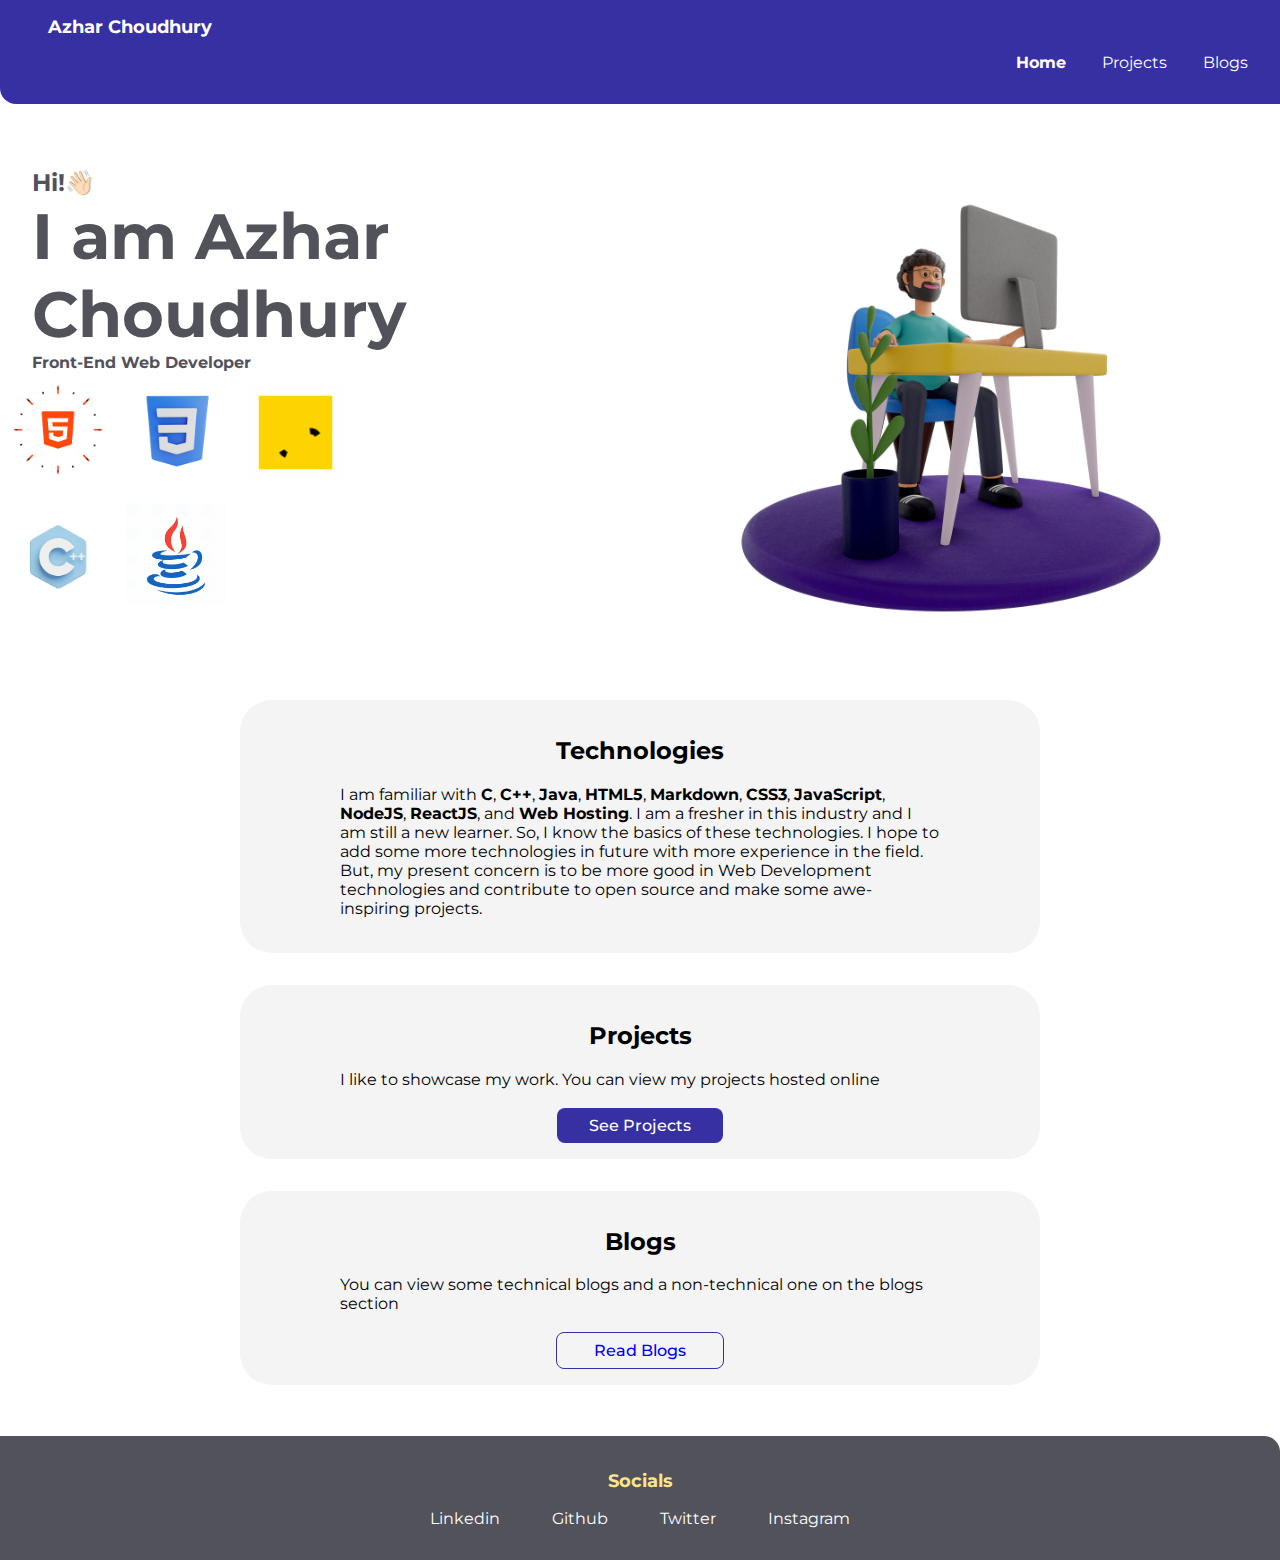
<file: index.html>
<!DOCTYPE html>
<html lang="en">

<head>
    <meta charset="UTF-8">
    <meta http-equiv="X-UA-Compatible" content="IE=edge">
    <meta name="viewport" content="width=device-width, initial-scale=1.0">
    <title>Azhar Choudhury</title>
    <link rel="stylesheet" href="homestyle.css">

</head>

<body>

    <!-- Navigation -->
    <nav class="nav">
        <div class="nav-name"><a class="link link-nav" href="./index.html">Azhar Choudhury</a></div>
        <ul class="list-non-bullet">
            <div class="nav-pills">
                <li class="list-inline-item">
                    <a class="link link-nav link-active" href="/">Home</a>
                </li>

                <li class="list-inline-item projects-link-active">
                    <a class="link link-nav" href="projects.html">Projects</a>
                </li>

                <li class="list-inline-item blogs-link-active">
                    <a class="link link-nav" href="blogs.html">Blogs</a>
                </li>
            </div>

        </ul>
    </nav>

    <!-- Header -->

    <header>
        <!-- 
            <h1 class="header-heading">Hi!👋🏻 I am Azhar, <span style="color: var(--navy);">Web Developer</span></h1> -->

            <div class="row">    
                <div class="column1">
                    <h2 class="header-heading">Hi!👋🏻</h2>
                    <h1 class="header-heading">I am Azhar Choudhury</h1>
                    <h4 class="header-heading">Front-End Web Developer</h2>
                        <div id="logos-1">
                            <img class="logos-icons" src="./logos/html-5.gif" alt="html5 logo" height="100px" width="100px">
                            <img class="logos-icons" src="./logos/css3.png" alt="css3 logo" height="100px" width="100px">
                            <img class="logos-icons" src="./logos/javascript.gif" alt="javascript logo" height="95px" width="95px">
                        </div>
                        
                        <div id="logos-2">
                            <img class="logos-icons" src="./logos/cpp.png" alt="c++ logo" height="95px" width="95px">
                            <img class="logos-icons" src="./logos/java.gif" alt="java logo" height="100px" width="100px">
                        </div>
                    </div>
                    
                    <div class="column2">
                        <img class="header-image" src="./images/img4.png" alt="man learning react.js">
                    </div>
                </div>
            </header>
            
            <!-- Technologies -->
    <main>

    <section class="section section-ow">
        <h2 class="section-ow-header">Technologies</h2>
        <div class="container-center">I am familiar with <strong>C</strong>, <strong>C++</strong>,
            <strong>Java</strong>, <strong>HTML5</strong>, <strong>Markdown</strong>, <strong>CSS3</strong>,
            <strong>JavaScript</strong>, <strong>NodeJS</strong>, <strong>ReactJS</strong>, and <strong>Web
                Hosting</strong>. I am a fresher in this industry and I am still a new learner. So, I know the basics of
            these technologies. I hope to add some more technologies in future with more experience in the field. But,
            my present concern is to be more good in Web Development technologies and contribute to open source and make
            some awe-inspiring projects.</div>
        <br>

    </section>

    <!-- Projects -->

    <section class="section section-ow">
        <h2 class="section-ow-header">Projects</h2>
        <div class="container-center">I like to showcase my work. You can view my projects hosted online</div>
        <br>

        <a class="link link-primary link-ow" href="projects.html">See Projects</a>
    </section>

    <!-- Blogs -->

    <section class="section section-ow">
        <h2 class="section-ow-header">Blogs</h2>
        <div class="container-center">You can view some technical blogs and a non-technical one on the blogs section</div>
        <br>

        <a class="link link-secondary link-ow" href="blogs.html">Read Blogs</a>
    </section>

    <br>

</main>

    <!-- Footer -->

    <footer class="footer">
        <h3 class="footer-header">Socials</h3>
        <ul class="list-non-bullet footer-ul">
            <li class="list-inline">
                <a class="link footer-link" href="https://linkedin.com/in/azharchoudhury11" target="_blank">Linkedin</a>
            </li>
            <li class="list-inline">
                <a class="link footer-link" href="https://github.com/azharchoudhury" target="_blank">Github</a>
            </li>

            <li class="list-inline">
                <a class="link footer-link" href="https://twitter.com/azharchoudhury_" target="_blank">Twitter</a>
            </li>

            <li class="list-inline">
                <a class="link footer-link" href="https://www.instagram.com/azharsunny11/" target="_blank">Instagram</a>
            </li>
        </ul>

    </footer>






</body>

</html>
</file>
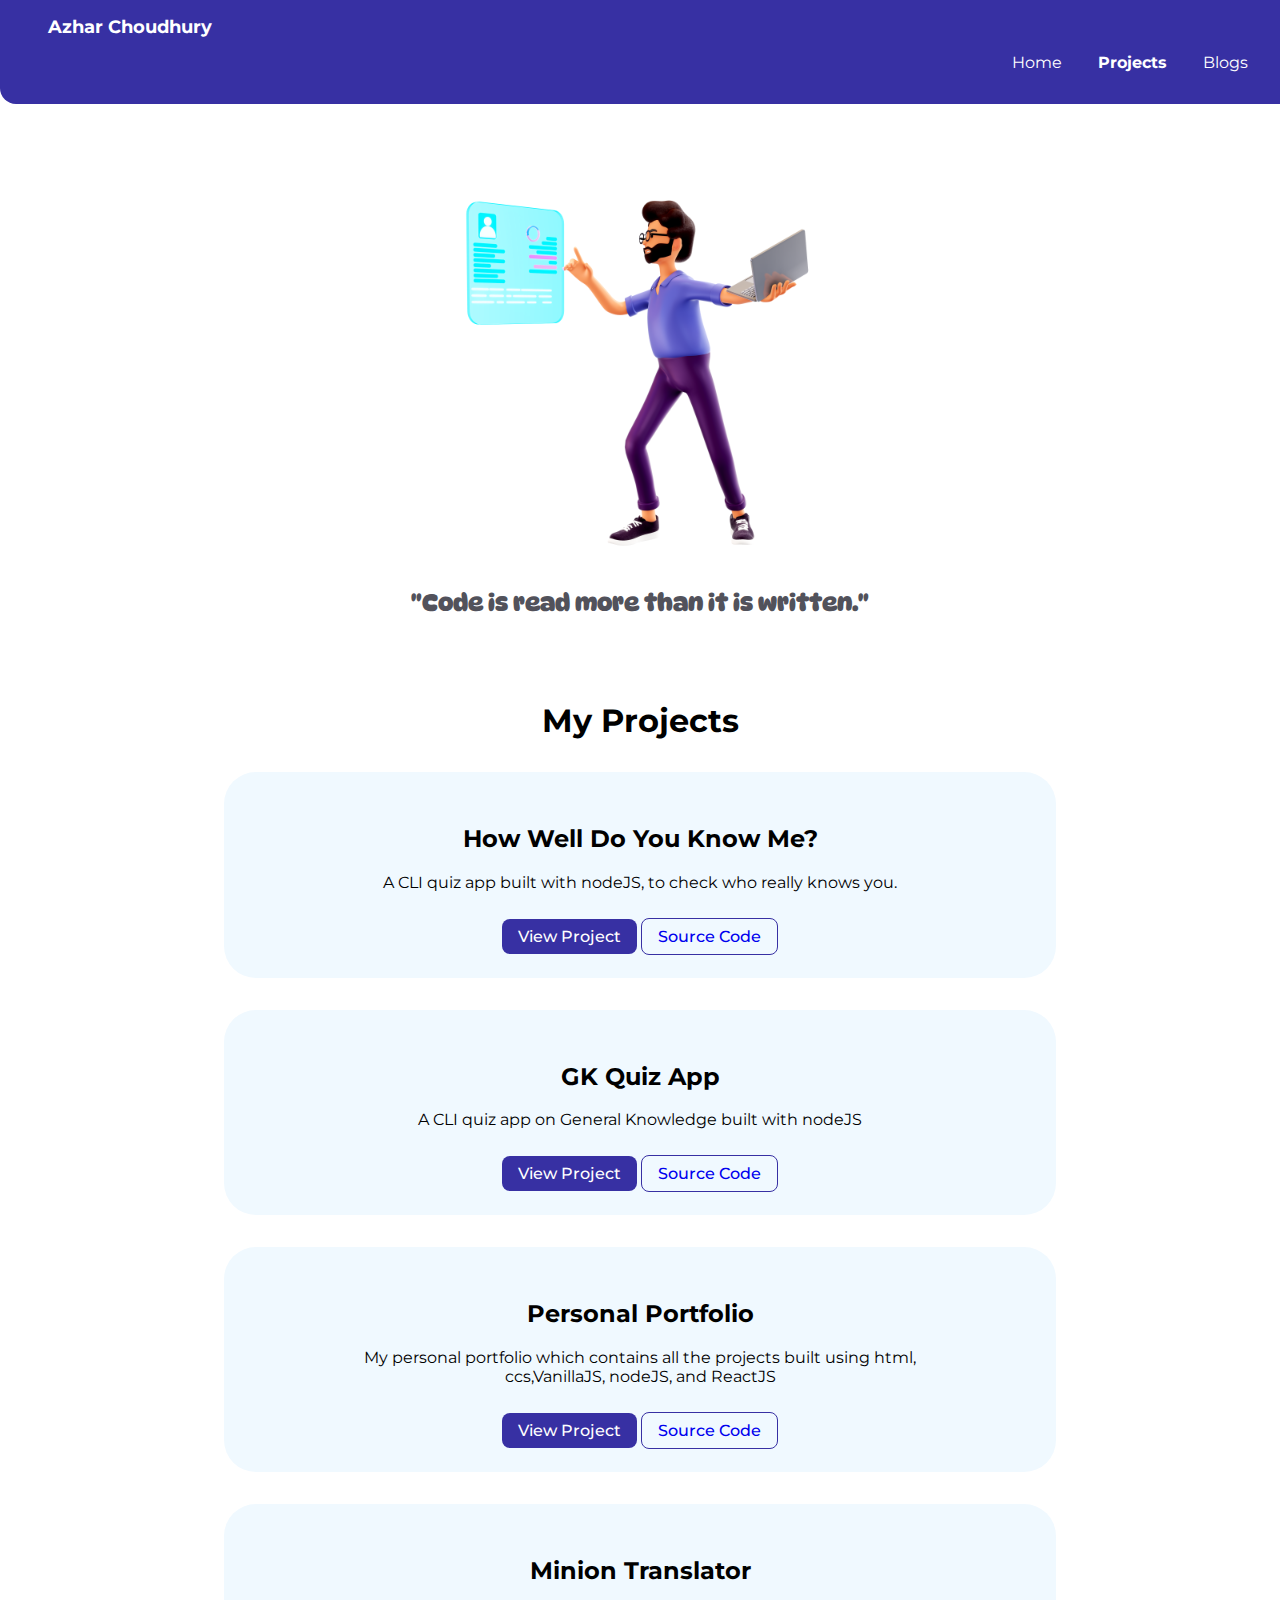
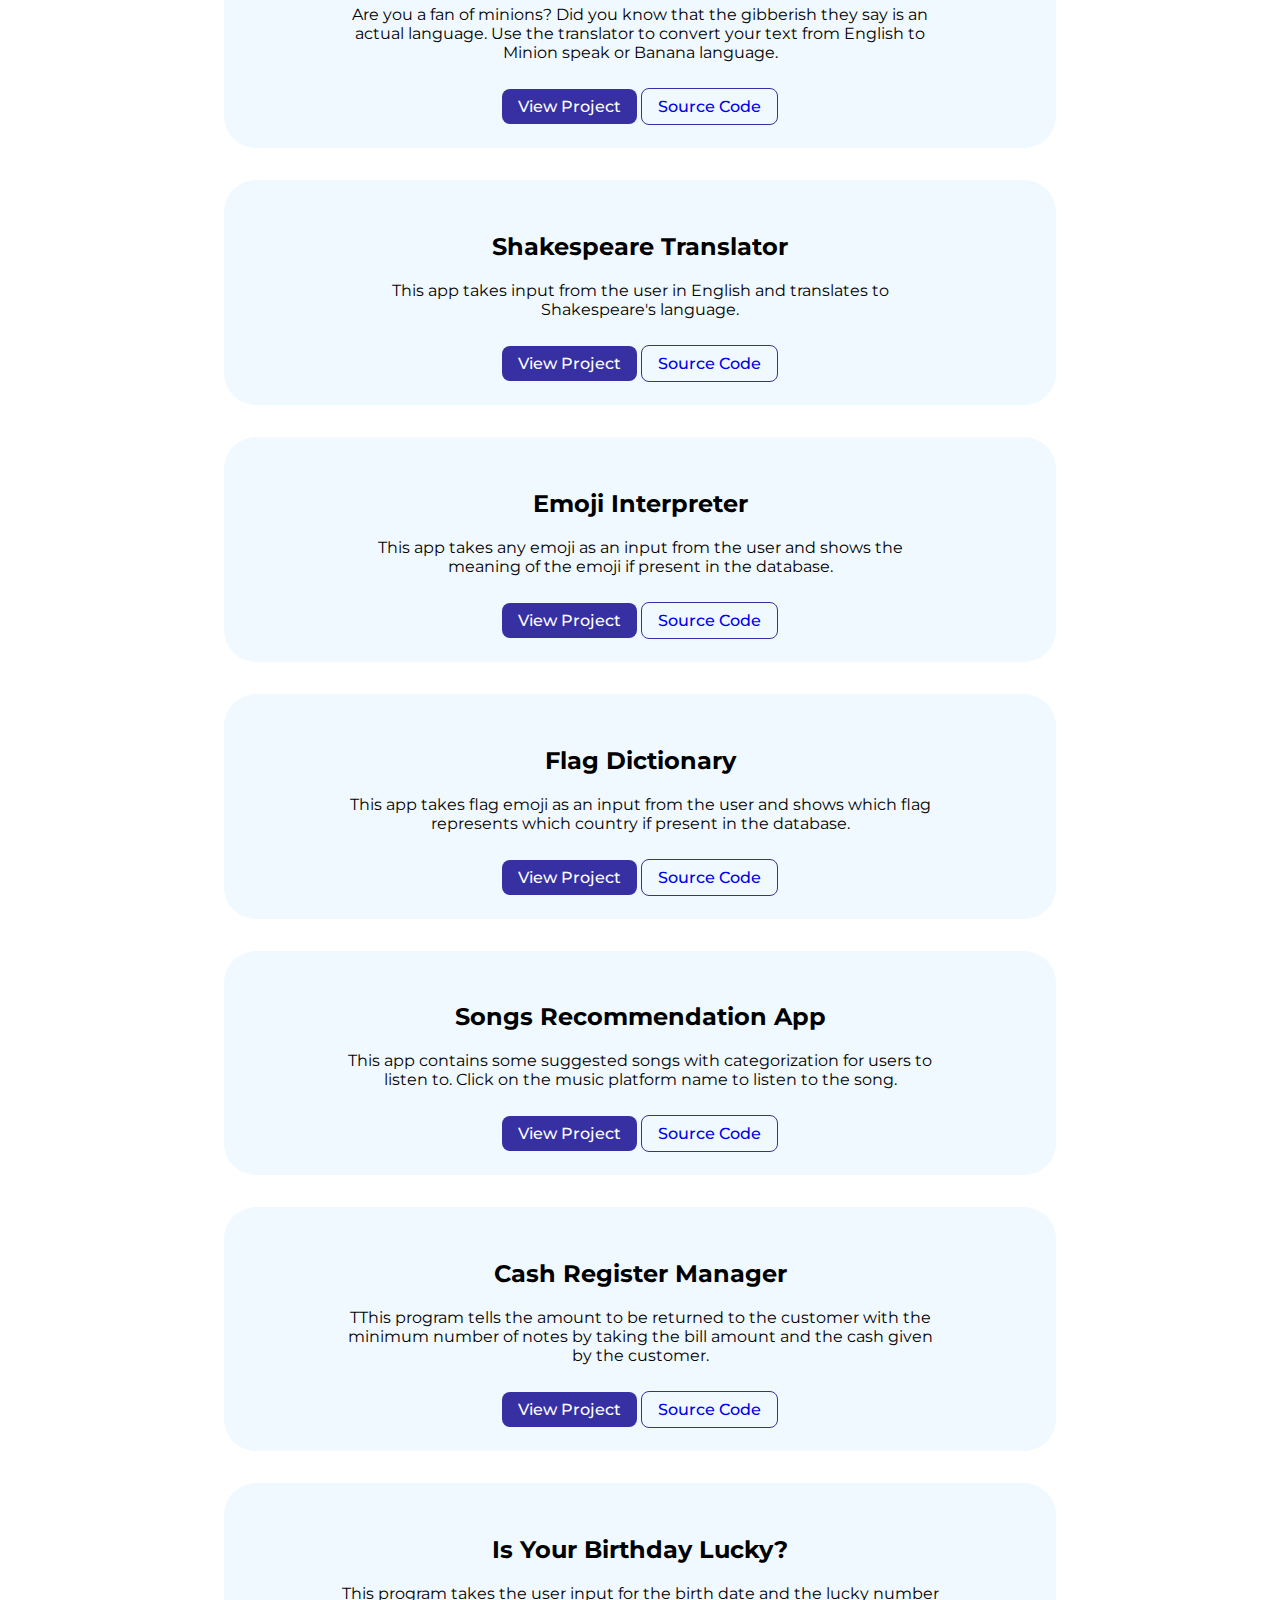
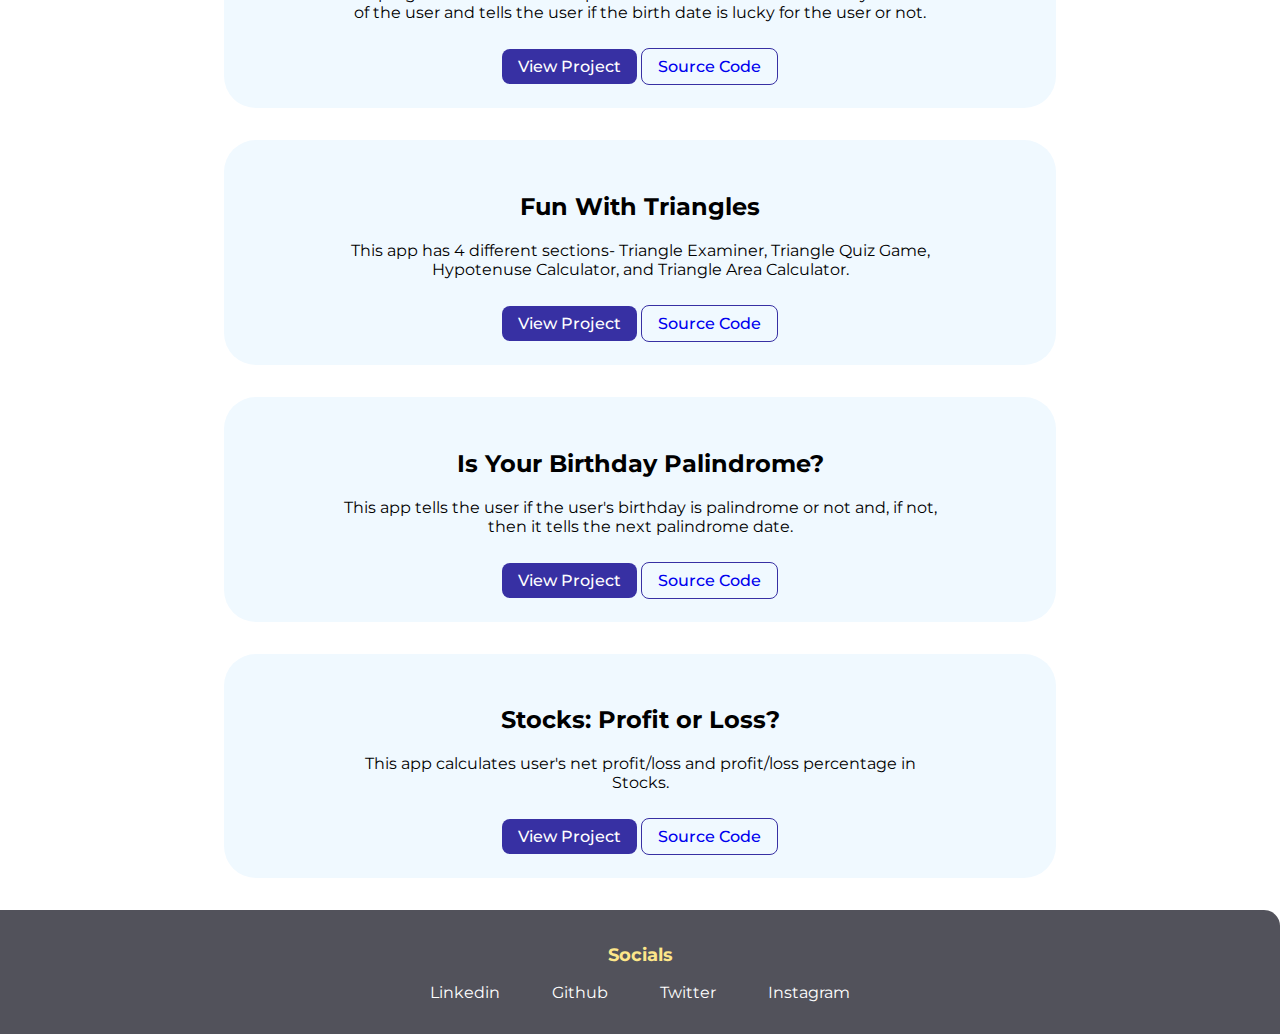
<file: projects.html>
<!DOCTYPE html>
<html lang="en">
<head>
    <meta charset="UTF-8">
    <meta http-equiv="X-UA-Compatible" content="IE=edge">
    <meta name="viewport" content="width=device-width, initial-scale=1.0">
    <title>Projects</title>
    <link rel="stylesheet" href="projectsstyle.css">
</head>
<body>

     <!-- Navigation -->
     <nav class="nav">
        <div class="nav-name"><a class="link link-nav " href="./index.html">Azhar Choudhury</a></div>
        <ul class="list-non-bullet">
            <div class="nav-pills">
                <li class="list-inline-item">
                    <a class="link link-nav " href="/">Home</a>
                </li>

                <li class="list-inline-item">
                    <a class="link link-nav projects-link-active" href="projects.html">Projects</a>
                </li>

                <li class="list-inline-item">
                    <a class="link link-nav " href="blogs.html">Blogs</a>
                </li>
            </div>

        </ul>
    </nav>

    <!-- Header -->

    <header class="header">
        <img class="header-image" src="./images/img5.png" alt="Man working on react project">
        <div class="caption"><h2>"Code is read more than it is written."</h2></div>
    </header>


    <!-- Main -->

    <main>
        <p id="projects-header">My Projects</p>

        <div id="project1">
            <section class="section section-ow">
                <h2 class="section-ow-header">How Well Do You Know Me?</h2>
                <div class="container-center">A CLI quiz app built with nodeJS, to check who really knows you.</div>
                <br>
        
                <a class="project-btn link link-primary" href="https://replit.com/@choudhuryazhar/How-Well-Do-You-Know-Me-Quiz?embed=1&output=1" target="_blank">View Project</a>
                
                <a class="project-btn link link-secondary" href="https://github.com/azharchoudhury/MarkOne-How-Well-Do-You-Know-Me-Quiz" target="_blank">Source Code</a>

            </section>
        </div>

        <div id="project2">
            <section class="section section-ow">
                <h2 class="section-ow-header">GK Quiz App</h2>
                <div class="container-center">A CLI quiz app on General Knowledge built with nodeJS</div>
                <br>
        
                <a class="project-btn link link-primary" href="https://replit.com/@choudhuryazhar/markTwo-GK-Quiz-App?embed=1&output=1" target="_blank">View Project</a>
                
                <a class="project-btn link link-secondary" href="https://github.com/azharchoudhury/MarkTwo-CLI-GK-Quiz-App" target="_blank">Source Code</a>

            </section>
        </div>


        <div id="project3">
            <section class="section section-ow">
                <h2 class="section-ow-header">Personal Portfolio</h2>
                <div class="container-center">My personal portfolio which contains all the projects built using html, ccs,VanillaJS, nodeJS, and ReactJS</div>
                <br>
        
                <a class="project-btn link link-primary" href="https://azharchoudhuryportfolio.vercel.app/" target="_blank">View Project</a>
                
                <a class="project-btn link link-secondary" href="https://github.com/azharchoudhury/MarkFour-Portfolio" target="_blank">Source Code</a>

            </section>
        </div>

        <div id="project4">
            <section class="section section-ow">
                <h2 class="section-ow-header">Minion Translator</h2>
                <div class="container-center">Are you a fan of minions? Did you know that the gibberish they say is an actual language. Use the translator to convert your text from English to Minion speak or Banana language.
                </div>
                <br>
        
                <a class="project-btn link link-primary" href="https://mark-six-banana-speak-app.vercel.app/" target="_blank">View Project</a>
                
                <a class="project-btn link link-secondary" href="https://github.com/azharchoudhury/MarkSix-banana-speak-app" target="_blank">Source Code</a>

            </section>
        </div>


        <div id="project5">
            <section class="section section-ow">
                <h2 class="section-ow-header">Shakespeare Translator</h2>
                <div class="container-center">This app takes input from the user in English and translates to Shakespeare's language.
                </div>
                <br>
        
                <a class="project-btn link link-primary" href="https://mark-seven-shakespeare-english-app.vercel.app/" target="_blank">View Project</a>
                
                <a class="project-btn link link-secondary" href="https://github.com/azharchoudhury/MarkSeven-shakespeare-english-app" target="_blank">Source Code</a>

            </section>
        </div>


        <div id="project6">
            <section class="section section-ow">
                <h2 class="section-ow-header">Emoji Interpreter</h2>
                <div class="container-center">This app takes any emoji as an input from the user and shows the meaning of the emoji if present in the database.
                </div>
                <br>
        
                <a class="project-btn link link-primary" href="https://mark-eight-emoji-interpreter-app.vercel.app/" target="_blank">View Project</a>
                
                <a class="project-btn link link-secondary" href="https://github.com/azharchoudhury/MarkEight-Emoji-Interpreter-App" target="_blank">Source Code</a>

            </section>
        </div>


        <div id="project7">
            <section class="section section-ow">
                <h2 class="section-ow-header">Flag Dictionary</h2>
                <div class="container-center">This app takes flag emoji as an input from the user and shows which flag represents which country if present in the database.
                </div>
                <br>
        
                <a class="project-btn link link-primary" href="https://flag-dictionary-app.vercel.app/" target="_blank">View Project</a>
                
                <a class="project-btn link link-secondary" href="https://github.com/azharchoudhury/Flag-Dictionary-App" target="_blank">Source Code</a>

            </section>
        </div>


        <div id="project8">
            <section class="section section-ow">
                <h2 class="section-ow-header">Songs Recommendation App</h2>
                <div class="container-center">This app contains some suggested songs with categorization for users to listen to. Click on the music platform name to listen to the song.
                </div>
                <br>
        
                <a class="project-btn link link-primary" href="https://mark-nine-songs-recommendation-app.vercel.app/" target="_blank">View Project</a>
                
                <a class="project-btn link link-secondary" href="https://github.com/azharchoudhury/MarkNine-Songs-Recommendation-App" target="_blank">Source Code</a>

            </section>
        </div>


        <div id="project9">
            <section class="section section-ow">
                <h2 class="section-ow-header">Cash Register Manager</h2>
                <div class="container-center">TThis program tells the amount to be returned to the customer with the minimum number of notes by taking the bill amount and the cash given by the customer.
                </div>
                <br>
        
                <a class="project-btn link link-primary" href="https://mark-ten-cash-register-app.vercel.app/" target="_blank">View Project</a>
                
                <a class="project-btn link link-secondary" href="https://github.com/azharchoudhury/MarkTen-Cash-Register-App" target="_blank">Source Code</a>

            </section>
        </div>


        <div id="project10">
            <section class="section section-ow">
                <h2 class="section-ow-header">Is Your Birthday Lucky?</h2>
                <div class="container-center">This program takes the user input for the birth date and the lucky number of the user and tells the user if the birth date is lucky for the user or not.
                </div>
                <br>
        
                <a class="project-btn link link-primary" href="https://mark-eleven-lucky-birthday-app.vercel.app/" target="_blank">View Project</a>
                
                <a class="project-btn link link-secondary" href="https://github.com/azharchoudhury/MarkEleven-Lucky-Birthday-App" target="_blank">Source Code</a>

            </section>
        </div>


        <div id="project11">
            <section class="section section-ow">
                <h2 class="section-ow-header">Fun With Triangles</h2>
                <div class="container-center">This app has 4 different sections- Triangle Examiner, Triangle Quiz Game, Hypotenuse Calculator, and Triangle Area Calculator.
                </div>
                <br>
        
                <a class="project-btn link link-primary" href="https://mark-twelve-do-you-know-your-triangles.vercel.app/index.html" target="_blank">View Project</a>
                
                <a class="project-btn link link-secondary" href="https://github.com/azharchoudhury/MarkTwelve-Do-You-Know-Your-Triangles-" target="_blank">Source Code</a>

            </section>
        </div>


        <div id="project12">
            <section class="section section-ow">
                <h2 class="section-ow-header">Is Your Birthday Palindrome?</h2>
                <div class="container-center">This app tells the user if the user's birthday is palindrome or not and, if not, then it tells the next palindrome date.
                </div>
                <br>
        
                <a class="project-btn link link-primary" href="https://mark-thirteen-is-your-birthday-palindrome-app.vercel.app/" target="_blank">View Project</a>
                
                <a class="project-btn link link-secondary" href="https://github.com/azharchoudhury/MarkThirteen-Is-Your-Birthday-Palindrome-App" target="_blank">Source Code</a>

            </section>
        </div>


        <div id="project13">
            <section class="section section-ow">
                <h2 class="section-ow-header">Stocks: Profit or Loss?</h2>
                <div class="container-center">This app calculates user's net profit/loss and profit/loss percentage in Stocks.
                </div>
                <br>
        
                <a class="project-btn link link-primary" href="https://mark-fourteen-profit-and-loss-calculator.vercel.app/" target="_blank">View Project</a>
                
                <a class="project-btn link link-secondary" href="https://github.com/azharchoudhury/MarkFourteen-Profit-And-Loss-Calculator" target="_blank">Source Code</a>

            </section>
        </div>

    </main>


<!-- Footer -->

<footer class="footer">
    <h3 class="footer-header">Socials</h3>
    <ul class="list-non-bullet footer-ul">
        <li class="list-inline">
            <a class="link footer-link" href="https://linkedin.com/in/azharchoudhury11" target="_blank">Linkedin</a>
        </li>
        <li class="list-inline">
            <a class="link footer-link" href="https://github.com/azharchoudhury" target="_blank">Github</a>
        </li>

        <li class="list-inline">
            <a class="link footer-link" href="https://twitter.com/azharchoudhury_" target="_blank">Twitter</a>
        </li>

        <li class="list-inline">
            <a class="link footer-link" href="https://www.instagram.com/azharsunny11/" target="_blank">Instagram</a>
        </li>
    </ul>

</footer> 

    
</body>
</html>
</file>
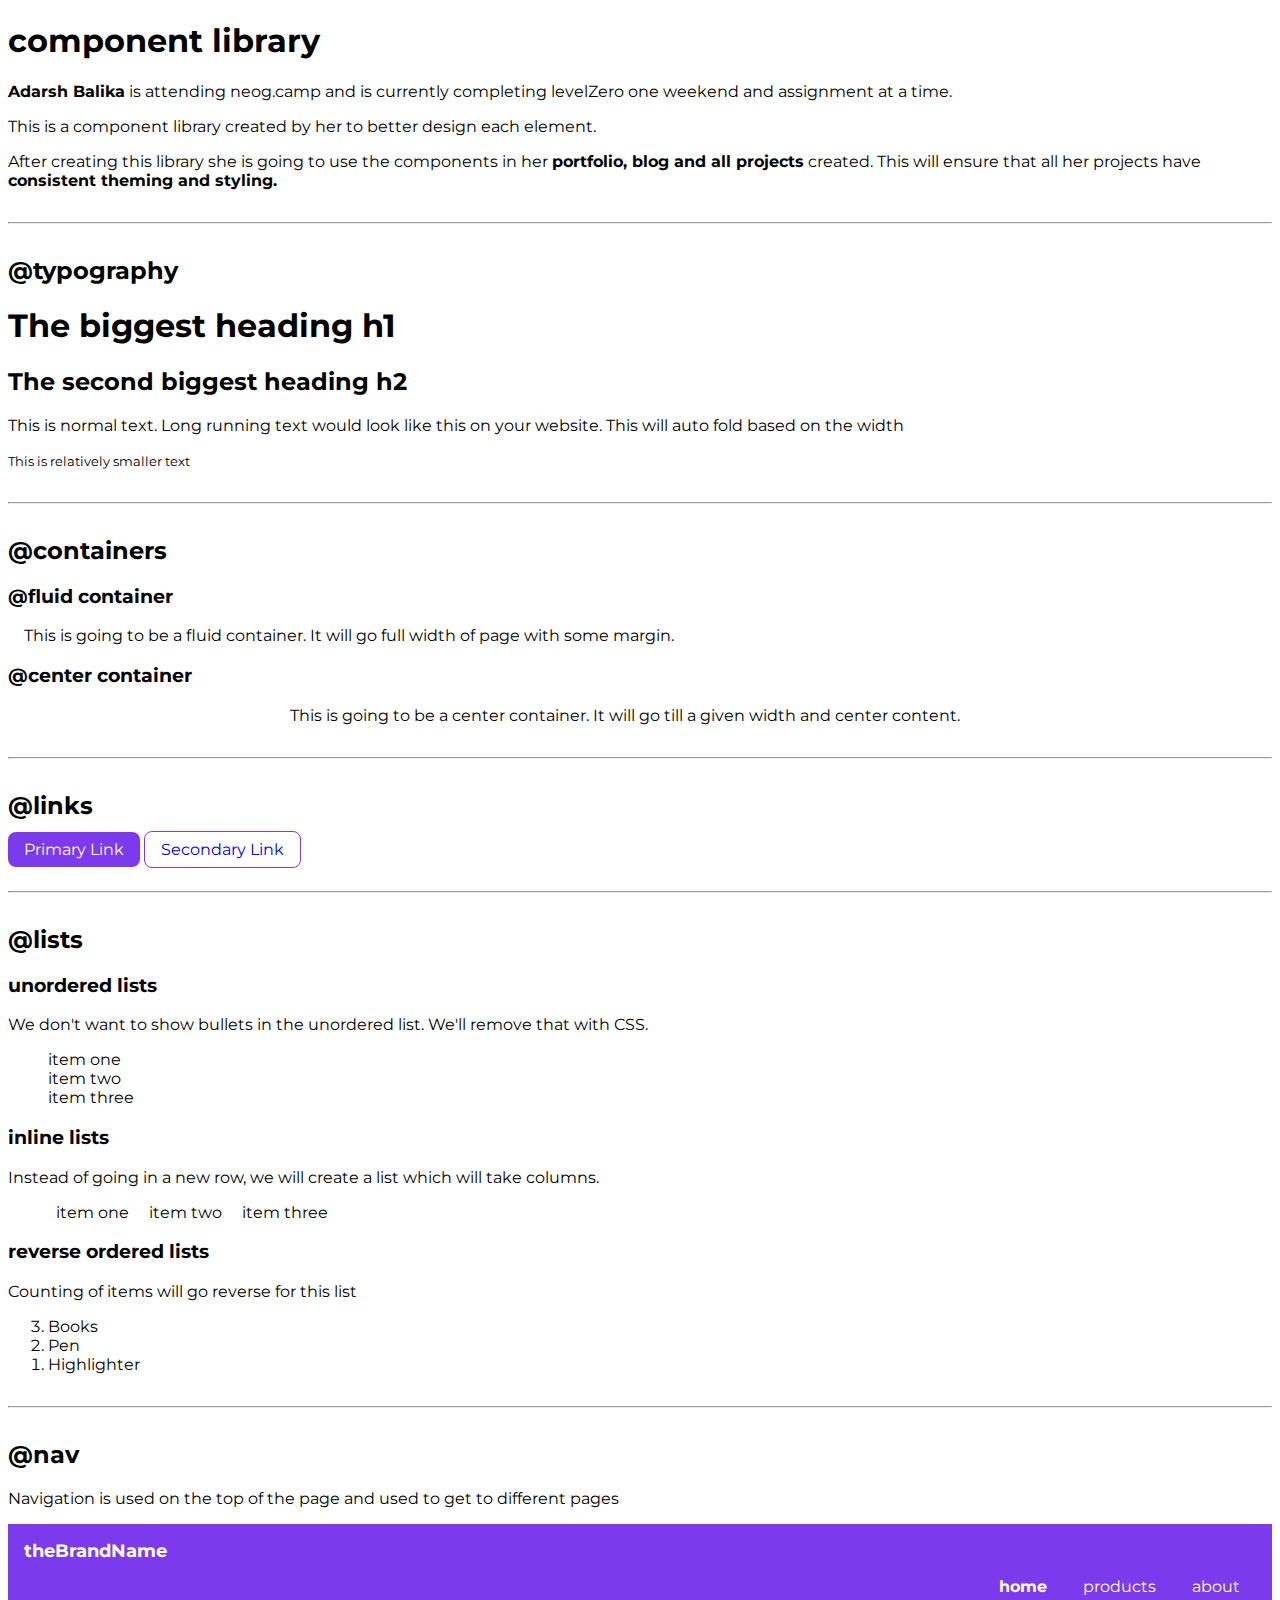
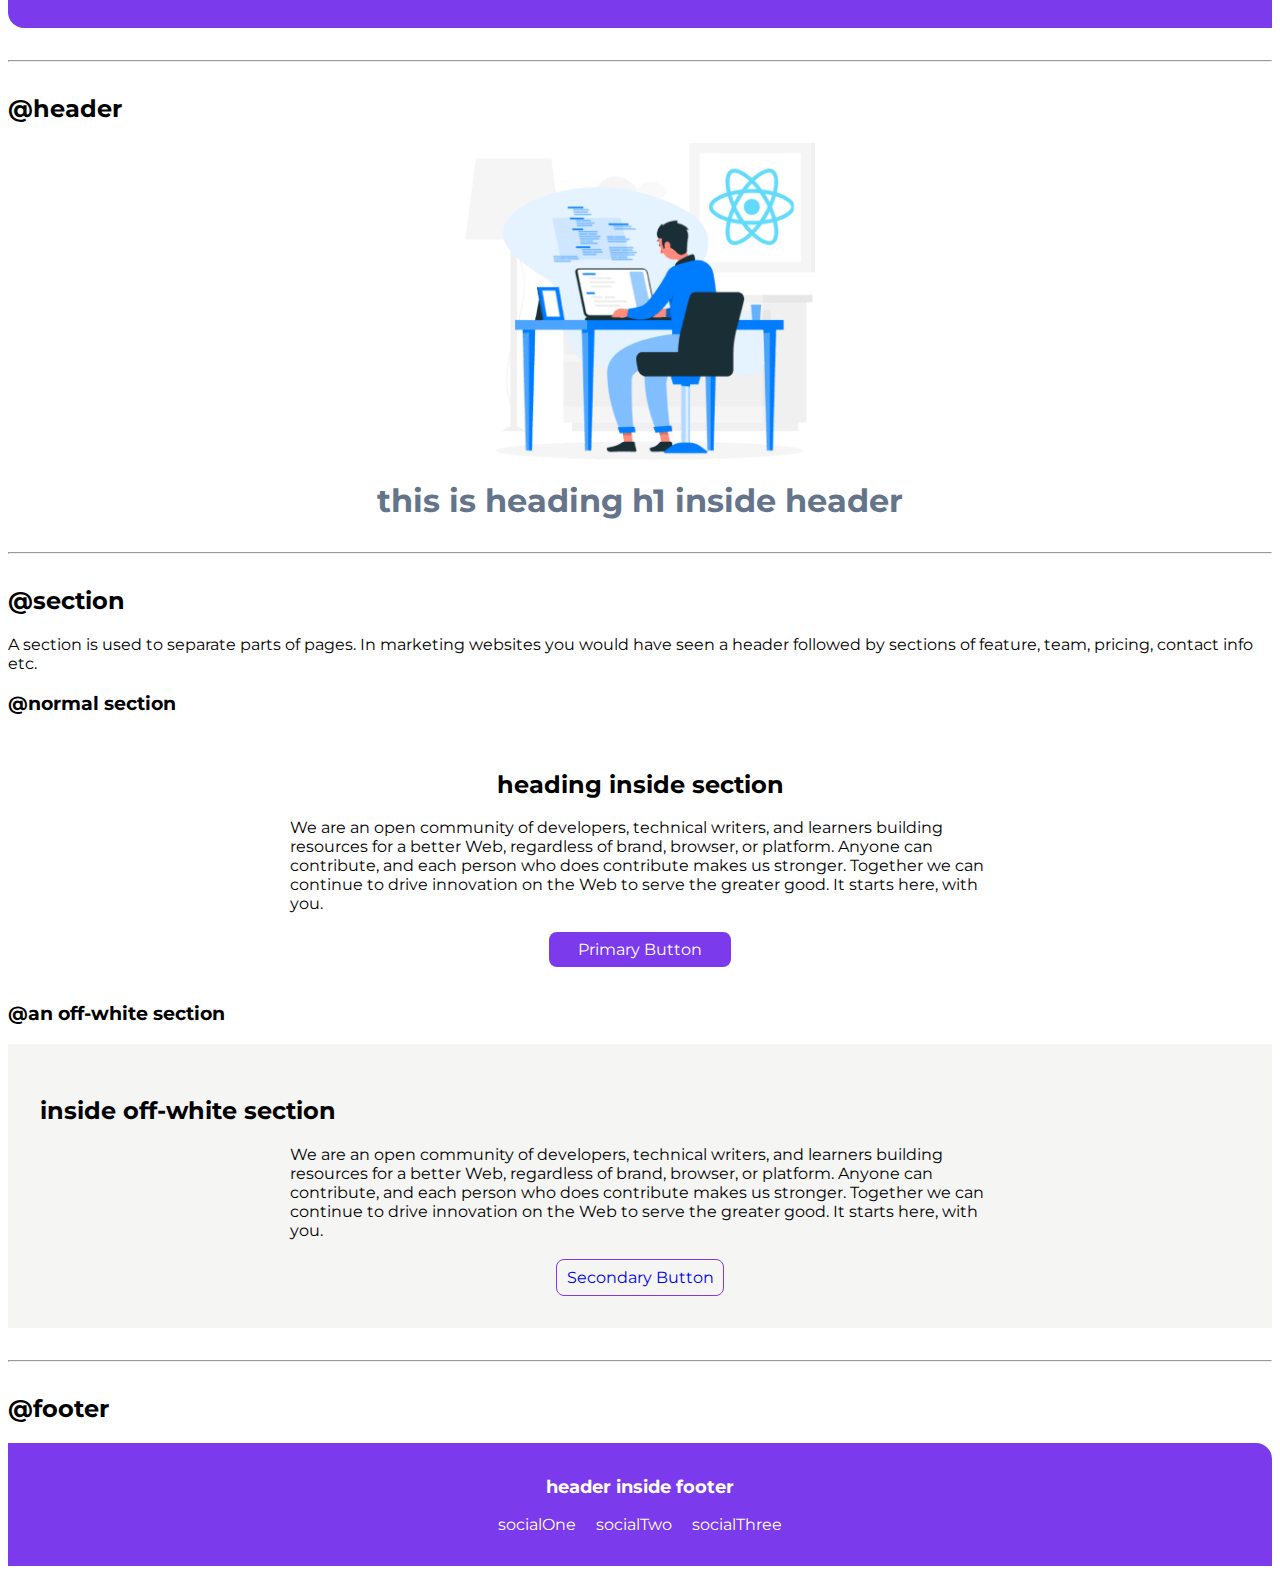
<file: Component Library by Azhar Choudhury/Component Library by Azhar Choudhury.html>
<!DOCTYPE html>
<!-- saved from url=(0022)http://127.0.0.1:5500/ -->
<html lang="en"><head><meta http-equiv="Content-Type" content="text/html; charset=UTF-8">
    
    <meta http-equiv="X-UA-Compatible" content="IE=edge">
    <meta name="viewport" content="width=device-width, initial-scale=1.0">
    <link rel="stylesheet" href="./Component Library by Azhar Choudhury_files/styles.css">
    <title>component library</title>
</head>

<body data-new-gr-c-s-check-loaded="14.1073.0" data-gr-ext-installed="">

    <!-- Component library -->
    <h1>component library</h1>

    <p><strong>Adarsh Balika</strong> is attending neog.camp and is currently completing levelZero one weekend and
        assignment at a time.</p>

    <p>This is a component library created by her to better design each element.</p>

    <p>After creating this library she is going to use the components in her <strong>portfolio, blog and all
            projects</strong> created. This will ensure that all her projects have <strong>consistent theming and
            styling. </strong></p>

    <hr>

    <!-- Typography -->
    <h2>@typography</h2>

    <h1>The biggest heading h1</h1>
    <h2>The second biggest heading h2</h2>

    <p>This is normal text. Long running text would look like this on your website. This will auto fold based on the
        width</p>

    <small>This is relatively smaller text</small>

    <hr>

    <!-- Container -->
    <h2>@containers</h2>

    <h3>@fluid container</h3>

    <div class="container">This is going to be a fluid container. It will go full width of page with some margin.</div>

    <h3>@center container</h3>

    <div class="container-center">This is going to be a center container. It will go till a given width and center
        content.</div>

    <hr>

    <!-- Links -->
    <h2>@links</h2>

    <a class="link link-primary" href="http://127.0.0.1:5500/">Primary Link</a>

    <a class="link link-secondary" href="http://127.0.0.1:5500/">Secondary Link</a>

    <hr>

    <!-- Lists -->
    <h2>@lists</h2>

    <h3>unordered lists</h3>

    <p>We don't want to show bullets in the unordered list. We'll remove that with CSS.</p>

    <ul class="list-non-bullet">
        <li>item one</li>
        <li>item two</li>
        <li>item three</li>
    </ul>

    <h3>inline lists</h3>

    <p>Instead of going in a new row, we will create a list which will take columns.</p>
    <ul class="list-non-bullet">
        <li class="list-inline">item one</li>
        <li class="list-inline">item two</li>
        <li class="list-inline">item three</li>
    </ul>

    <h3>reverse ordered lists</h3>

    <p>Counting of items will go reverse for this list</p>
    <ol reversed="">
        <li>Books</li>
        <li>Pen</li>
        <li>Highlighter</li>
    </ol>

    <hr>

    <!-- Navigation -->
    <h2>@nav</h2>

    <p>Navigation is used on the top of the page and used to get to different pages</p>

    <nav class="nav">
        <div class="nav-name">theBrandName</div>
        <ul class="list-non-bullet">
            <div class="nav-pills">
                <li class="list-inline-item">
                    <a class="link link-nav link-active" href="http://127.0.0.1:5500/">home</a>
                </li>

                <li class="list-inline-item">
                    <a class="link link-nav" href="http://127.0.0.1:5500/">products</a>
                </li>

                <li class="list-inline-item">
                    <a class="link link-nav" href="http://127.0.0.1:5500/">about</a>
                </li>
            </div>

        </ul>
    </nav>

    <hr>

    <!-- Header -->
    <h2>@header</h2>
    <header class="header">
        <img class="header-image" src="./Component Library by Azhar Choudhury_files/react image 4.png" alt="man learning react.js">

        <h1 class="header-heading">this is heading h1 inside header</h1>

    </header>

    <hr>

    <!-- Section -->
    <h2>@section</h2>

    <p>A section is used to separate parts of pages. In marketing websites you would have seen a header followed by
        sections of feature, team, pricing, contact info etc.</p>

    <h3>@normal section</h3>

    <section class="section-normal">
        <h2 class="section-heading">heading inside section</h2>
        <div class="container-center">We are an open community of developers, technical writers, and learners building resources for a better
            Web, regardless of brand, browser, or platform. Anyone can contribute, and each person who does contribute
            makes us stronger. Together we can continue to drive innovation on the Web to serve the greater good. It
            starts here, with you.</div>
            <br>

        <a class="link link-primary link-normal" href="http://127.0.0.1:5500/">Primary Button</a>
    </section>

    <h3>@an off-white section</h3>

    <section class="section-ow">
        <h2>inside off-white section</h2>
        <div class="container-center">We are an open community of developers, technical writers, and learners building resources for a better
            Web, regardless of brand, browser, or platform. Anyone can contribute, and each person who does contribute
            makes us stronger. Together we can continue to drive innovation on the Web to serve the greater good. It
            starts here, with you.</div>
            <br>

        <a class="link link-secondary link-ow" href="http://127.0.0.1:5500/">Secondary Button</a>

    </section>

    <hr>

    <!-- Footer -->
    <h2>@footer</h2>

    <footer class="footer">
        <h3 class="footer-header">header inside footer</h3>
        <ul class="list-non-bullet footer-ul">
            <li class="list-inline">
                socialOne
            </li>
            <li class="list-inline">
                socialTwo
            </li>

            <li class="list-inline">
                socialThree
            </li>
        </ul>

    </footer>



    

<!-- Code injected by live-server -->
<script type="text/javascript">
	// <![CDATA[  <-- For SVG support
	if ('WebSocket' in window) {
		(function () {
			function refreshCSS() {
				var sheets = [].slice.call(document.getElementsByTagName("link"));
				var head = document.getElementsByTagName("head")[0];
				for (var i = 0; i < sheets.length; ++i) {
					var elem = sheets[i];
					var parent = elem.parentElement || head;
					parent.removeChild(elem);
					var rel = elem.rel;
					if (elem.href && typeof rel != "string" || rel.length == 0 || rel.toLowerCase() == "stylesheet") {
						var url = elem.href.replace(/(&|\?)_cacheOverride=\d+/, '');
						elem.href = url + (url.indexOf('?') >= 0 ? '&' : '?') + '_cacheOverride=' + (new Date().valueOf());
					}
					parent.appendChild(elem);
				}
			}
			var protocol = window.location.protocol === 'http:' ? 'ws://' : 'wss://';
			var address = protocol + window.location.host + window.location.pathname + '/ws';
			var socket = new WebSocket(address);
			socket.onmessage = function (msg) {
				if (msg.data == 'reload') window.location.reload();
				else if (msg.data == 'refreshcss') refreshCSS();
			};
			if (sessionStorage && !sessionStorage.getItem('IsThisFirstTime_Log_From_LiveServer')) {
				console.log('Live reload enabled.');
				sessionStorage.setItem('IsThisFirstTime_Log_From_LiveServer', true);
			}
		})();
	}
	else {
		console.error('Upgrade your browser. This Browser is NOT supported WebSocket for Live-Reloading.');
	}
	// ]]>
</script>

</body><grammarly-desktop-integration data-grammarly-shadow-root="true"></grammarly-desktop-integration></html>
</file>
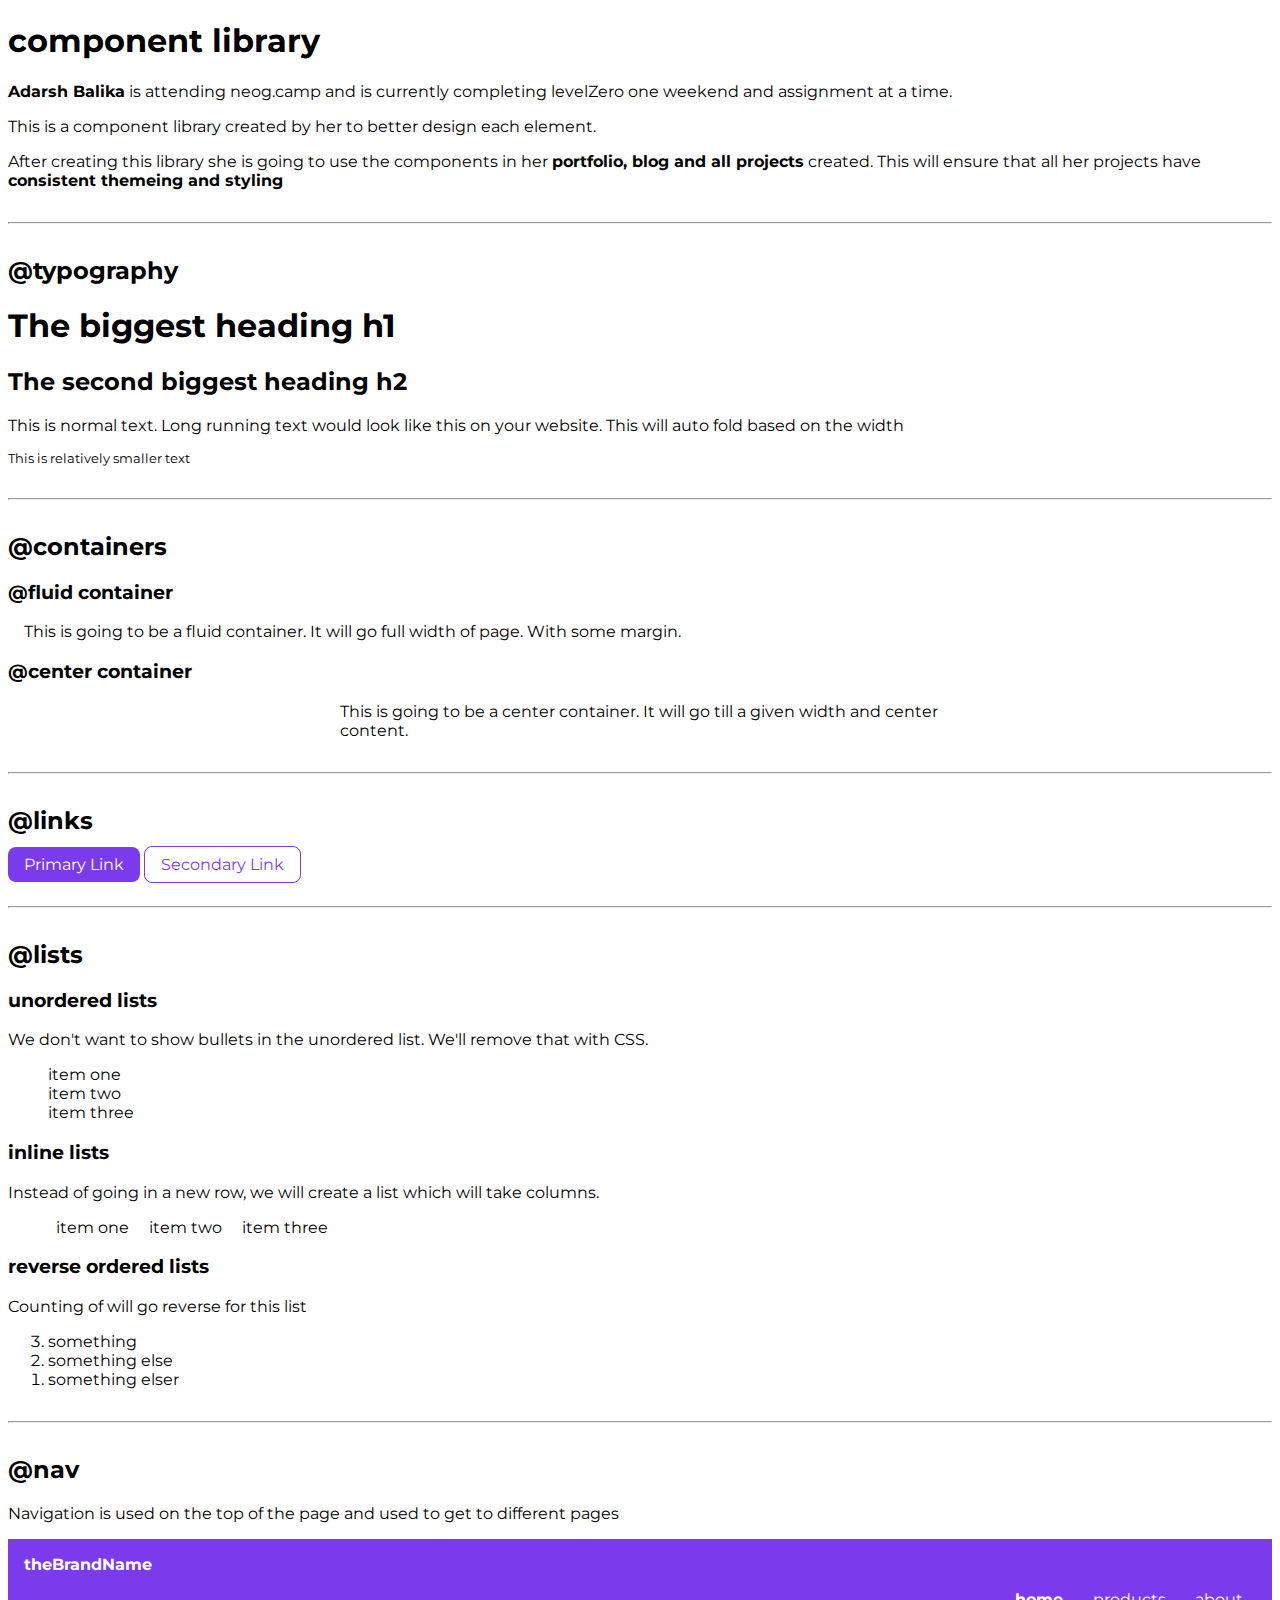
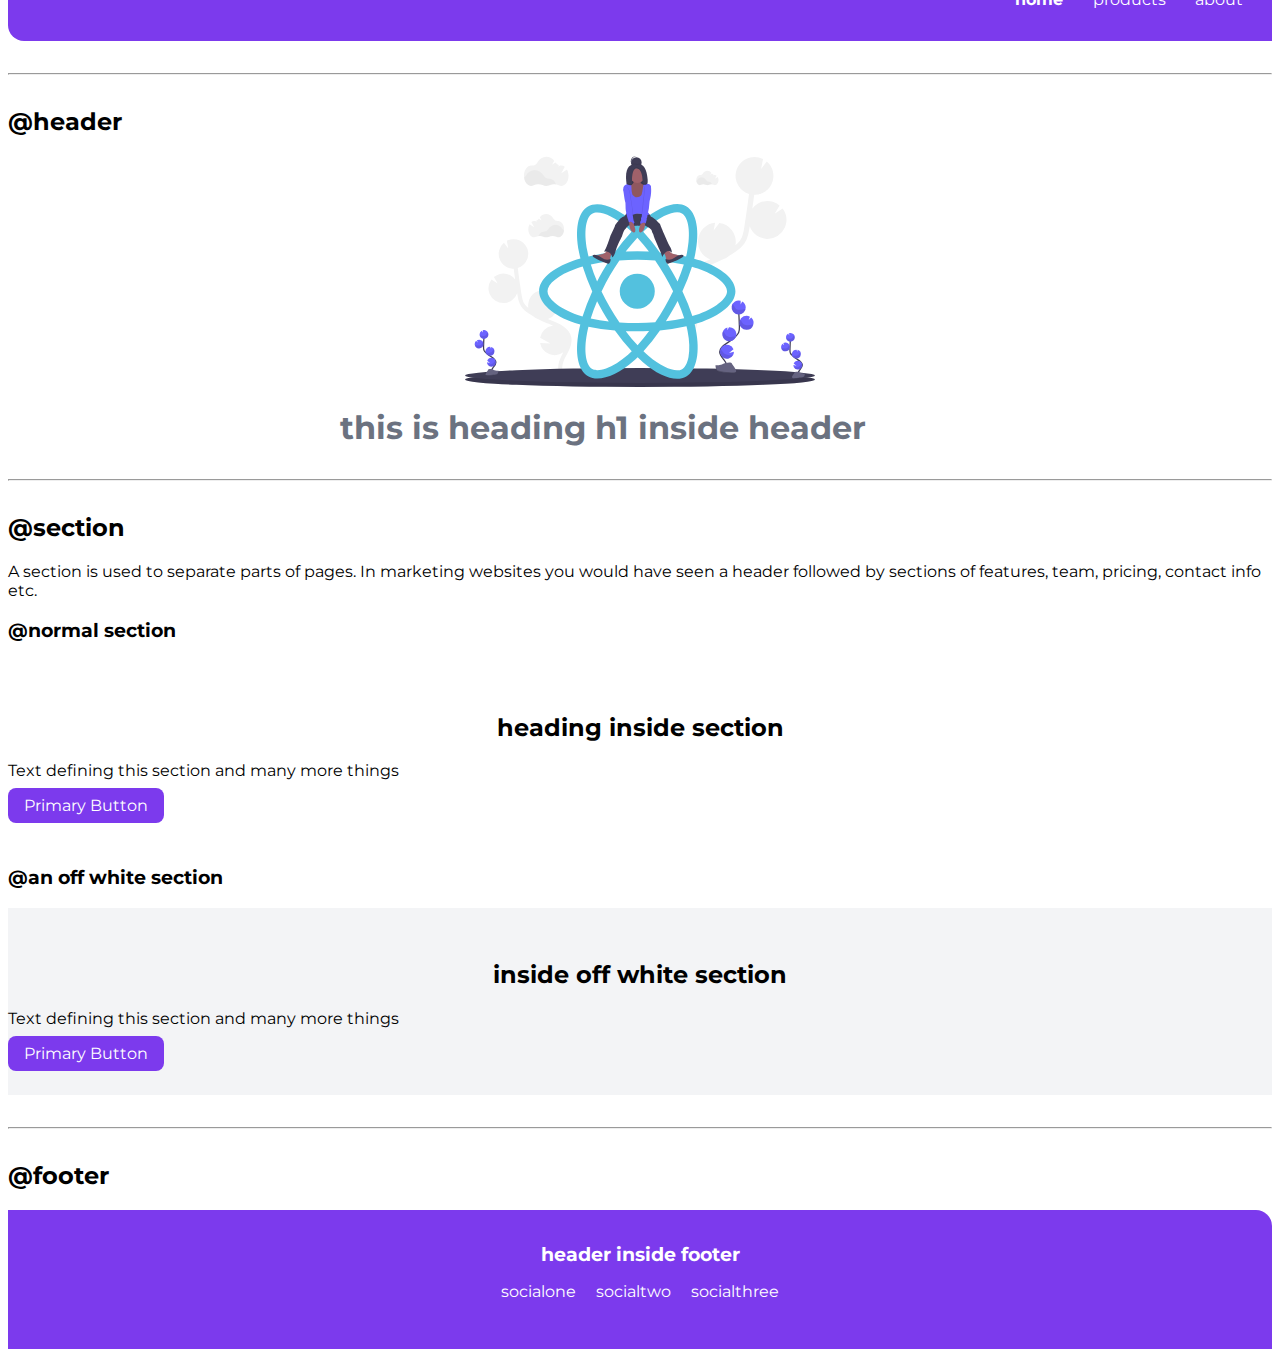
<file: Component Library by Tanay Pratap/adarsh balika component library.html>
<!DOCTYPE html>
<!-- saved from url=(0047)https://neogcamp-component-library.netlify.app/ -->
<html lang="en"><head><meta http-equiv="Content-Type" content="text/html; charset=UTF-8">
    
    <meta name="viewport" content="width=device-width, initial-scale=1.0">
    <title>adarsh balika component library</title>
    <link rel="stylesheet" href="./adarsh balika component library_files/styles.css">
</head>
<body data-new-gr-c-s-check-loaded="14.1073.0" data-gr-ext-installed="">
    <h1> component library </h1>
    <p><strong>Adarsh Balika</strong> is attending neog.camp and is currently completing levelZero one weekend and assignment at a time.</p>
    <p>This is a component library created by her to better design each element.</p>
    <p>After creating this library she is going to use the components in her <strong>portfolio, blog and all projects</strong> created. This will ensure that all her projects have <strong>consistent themeing and styling</strong></p>

    <hr>

    <h2>@typography</h2>

    <h1>The biggest heading h1</h1>
    <h2>The second biggest heading h2</h2>
    <p>This is normal text. Long running text would look like this on your website. This will auto fold based on the width</p>
    <p class="text-sm">This is relatively smaller text</p>

    <hr>
    <h2>@containers </h2>

    <h3>@fluid container</h3>
    <div class="container-fluid">
        This is going to be a fluid container. It will go full width of page. With some margin.
    </div>

    <h3>@center container</h3>
    <div class="container">
        This is going to be a center container. It will go till a given width and center content.
    </div>

    <hr>
    <h2>@links</h2>

    <a class="primary-link" href="https://neogcamp-component-library.netlify.app/"> Primary Link</a>
    <a class="secondary-link" href="https://neogcamp-component-library.netlify.app/"> Secondary Link</a>

    <hr>

    <h2>@lists</h2>

    <h3>unordered lists</h3>

    <p>We don't want to show bullets in the unordered list. We'll remove that with CSS.</p>

    <ul class="unordered">
        <li>item one</li>
        <li>item two</li>
        <li>item three</li>
    </ul>

    <h3>inline lists</h3>

    <p>Instead of going in a new row, we will create a list which will take columns.</p>

    <ul class="unordered list-inline">
        <li>item one</li>
        <li>item two</li>
        <li>item three</li>
    </ul>

    <h3>reverse ordered lists</h3>
    <p>Counting of will go reverse for this list </p>
    <ol reversed="">
        <li>something</li>
        <li>something else</li>
        <li>something elser</li>
    </ol>


    <hr>


    <h2>@nav</h2>
    <p>Navigation is used on the top of the page and used to get to different pages</p>
    <nav class="navigation">
        <div class="container-fluid">
        <div class="brand">theBrandName</div>
        <ul>
            <li>
                <a href="https://neogcamp-component-library.netlify.app/" class="active">home</a>
                
            </li>
            <li>
                <a href="https://neogcamp-component-library.netlify.app/">products</a>
                
            </li>
            <li>
                <a href="https://neogcamp-component-library.netlify.app/">about</a>
            </li>
        </ul>
        </div>
        
    </nav>
    <hr>


    <h2> @header </h2>

    <header class="container hero">
        <img src="./adarsh balika component library_files/header-image.svg">
        <h1> this is heading h1 inside header</h1>
    </header>

    <hr>

    <h2> @section</h2>

    <p> A section is used to separate parts of pages. In marketing websites you would have seen a header followed by sections of features, team, pricing, contact info etc.</p>
    <h3>@normal section</h3>
    <section class="section">
        <h2> heading inside section</h2>
        <p>Text defining this section and many more things</p>
        <a href="https://neogcamp-component-library.netlify.app/" class="primary-link"> Primary Button</a>
    </section>

    <h3>@an off white section</h3>
    <section class="section ow">
        <h2> inside off white section</h2>
        <p>Text defining this section and many more things</p>
        <a href="https://neogcamp-component-library.netlify.app/" class="primary-link"> Primary Button</a>
    </section>

    <hr>

    
    <h2>@footer</h2>
    <footer class="footer container-fluid">
        <div class="container">
            <div class="heading">header inside footer</div>
            <ul class="unordered list-inline">
                <li>socialone</li>
                <li>socialtwo</li>
                <li>socialthree</li>
            </ul>
        </div>
    </footer>



</body><grammarly-desktop-integration data-grammarly-shadow-root="true"></grammarly-desktop-integration></html>
</file>
<file: homestyle.css>
@import url('https://fonts.googleapis.com/css2?family=Montserrat:wght@400;500;600;700&display=swap');

body {
    font-family: 'Montserrat', sans-serif;
    margin: 0;
}

:root {
    --primary-color: #7c3aed;
    --slate: #64748b;
    --off-white: #f5f5f4;
    --navy: #3730a3;
    --ow: #fffbeb;
    --amber: #fde68a;
    --dodger-blue: #1f8fff;
    --zinc: #52525b;

}

hr {
    margin: 2rem 0;
}

.container {
    padding: 0 1rem;
}

.container-center {
    max-width: 600px;
    margin: auto;
}

.link {
    text-decoration: none;
    padding: 0 1rem;
}

.link-primary {
    background-color: var(--navy);
    color: white;
    font-size: 1rem;
    font-weight: 500;
    padding: 0.5rem 1rem;
    border-radius: 0.5rem;
}

.link-primary:hover{
    background-color: #fcd34d;
    border-color: transparent;
    color: white;
    transition: 0.2s;
    font-size: 1.1rem;
}

.link-secondary {
    border: 1px solid var(--navy);
    font-size: 1rem;
    font-weight: 500;
    border-radius: 0.5rem;
    padding: 0.5rem 1rem;
}

.link-secondary:hover{
    background-color: #fcd34d;
    border-color: transparent;
    color: black;
    transition: 0.2s;
    font-size: 1.1rem;
}

.list-non-bullet {
    list-style: none;
}

.list-inline {
    display: inline;
    margin: 0 0.5rem;
}

.nav {
    background-color: var(--navy);
    padding: 1rem;
    border-bottom-left-radius: 1rem;
}

.nav-name {
    font-weight: bold;
    font-size: 1.1rem;
    color: white;
    padding-left: 1rem;
}

.nav-pills {
    text-align: right;
}

.list-inline-item {
    display: inline;
}

.link-nav{
    color: white;
}


.link-active {
    font-weight: bold;
}


header{
    padding: 1rem 0;
    margin-top: 3rem;
    display: block;
}

h1{
    font-size: 4rem;
}

main{
    /* width: 60%; */
    /* margin: 0 auto; */

}

.column1{
    width: 49%;
    display: inline-block;
    vertical-align: top;
}


#logos-2{
    padding: 0.2rem;
    margin-bottom: 2rem;
}

.logos-icons{
    padding: 0.5rem;
}

.column2{
    width: 50%;
    display: inline-block;
    text-align: center;
}

@media only screen and (max-width: 768px) {
    .column1{
    Width:100%;
    }
    .column2{
    Width: 100%;
    }
}


.header-image {
    padding: 1rem;
    /* margin: 0 3rem; */
    /* max-width: 500px; */
    width: 70%;

}

.header-heading {
    color: var(--zinc);
    text-align: left;
    padding-left: 2rem;
    margin: 0;
}

/* .heading-text{
    display: flex;
    flex-direction: column;
    max-width: 500px;
    margin-right: 4rem;
} */

.section-heading{
    text-align: center;
}
.section-normal {
    padding: 1rem;
}

.section-normal-para{
    display: block;
    max-width: 600px;
    margin: auto;
}
.section{
    padding: 1rem;

}

.section-ow {
    margin: 2rem auto;
    /* background-color: var(--ow); */
    background-color: #f4f4f5;
    border-radius: 2rem;
    width: 60%;
}
.section h1, h2, h3{
    text-align: center;
}

.section-normal .link-normal{
    display: block;
    max-width: 150px;
    text-align: center; 
    margin: auto;   
}

.section-ow .link-ow{
    display: block;
    max-width: 150px;
    margin: auto;
    padding: 0.5rem;
    text-align: center;
}

.footer{
    background-color: var(--zinc);
    padding: 1rem;
    border-top-right-radius: 1rem;
}

.footer-header{
    color: var(--amber);
    text-align: center;
    font-size: 1.1rem;;
}

.footer-ul{
    color: white;
    text-align: center;
    padding-inline-start: 0px;
}

.footer-link{
    color: white;
}
</file>
<file: projectsstyle.css>
@import url('https://fonts.googleapis.com/css2?family=Montserrat:wght@400;700&display=swap');

@import url('https://fonts.googleapis.com/css2?family=DynaPuff:wght@500&display=swap');
body {
    font-family: 'Montserrat', sans-serif;
    margin: 0;
}

:root {
    --primary-color: #7c3aed;
    --slate: #64748b;
    --off-white: #f5f5f4;
    --navy: #3730a3;
    --ow: #fffbeb;
    --amber: #fde68a;
    --dodger-blue: #1f8fff;
    --zinc: #52525b;

}

hr {
    margin: 2rem 0;
}

.container {
    padding: 0 1rem;
}

.container-center {
    max-width: 600px;
    margin: 1rem auto;
}

.link {
    text-decoration: none;
    padding: 0 1rem;

}

.link-primary {
    background-color: var(--navy);
    color: white;
    font-size: 1rem;
    font-weight: 500;
    padding: 0.5rem 1rem;
    border-radius: 0.5rem;
}

.link-primary:hover{
    background-color: #fcd34d;
    border-color: transparent;
    color: white;
    transition: 0.2s;
    font-size: 1.1rem;
}

.link-secondary {
    border: 1px solid var(--navy);
    font-size: 1rem;
    font-weight: 500;
    border-radius: 0.5rem;
    padding: 0.5rem 1rem;
}

.link-secondary:hover{
    background-color: #fcd34d;
    border-color: transparent;
    color: black;
    transition: 0.2s;
    font-size: 1.1rem;
}


.project-btn{
    margin: 0 ;
}

.list-non-bullet {
    list-style: none;
}

.list-inline {
    display: inline;
    margin: 0 0.5rem;
}

.nav {
    background-color: var(--navy);
    padding: 1rem;
    border-bottom-left-radius: 1rem;
}

.nav-name {
    font-weight: bold;
    font-size: 1.1rem;
    color: white;
    padding-left: 1rem;
}

.nav-pills {
    text-align: right;
}

.list-inline-item {
    display: inline;
}

.link-nav {
    color: white;
}

/* .home-link-active {
    font-weight: bold;
} */

.projects-link-active{
    font-weight: bold;
}


.header{
    padding: 2rem 0;
}

.header-image {
    padding: 1rem;
    display: block;
    max-width: 400px;
    margin: 0 auto;
}

.header-heading {
    color: var(--zinc);
    text-align: center;
}

/* main{
    width: 60%;
    margin: 0 auto;
} */

.caption{
    color: var(--zinc);
    font-family: 'DynaPuff', cursive;
}

.section-heading{
    text-align: center;
}
.section-normal {
    padding: 1rem;
}

.section-normal-para{
    display: block;
    max-width: 600px;
    margin: auto;
}
.section{
    padding: 2rem;
}

.section-ow {
    margin: 2rem auto;
    /* background-color: var(--ow); */
    background-color: #f0f9ff;
    border-radius: 2rem;
    text-align: center;
    width: 60%;
}
.section h1, h2, h3{
    text-align: center;
}

.section-normal .link-normal{
    display: block;
    max-width: 150px;
    text-align: center; 
    margin: auto;   
}

/* .section-ow .link-ow{
    display: block;
    max-width: 150px;
    margin: auto;
    padding: 0.5rem;
    text-align: center;
} */

.footer{
    background-color: var(--zinc);
    padding: 1rem;
    border-top-right-radius: 1rem;
    margin-top: 2rem;
}

.footer-header{
    color: var(--amber);
    text-align: center;
    font-size: 1.1rem;;
}

.footer-ul{
    color: white;
    text-align: center;
    padding-inline-start: 0px;
}

.footer-link{
    color: white;
}



/* --------------- */

#projects-header{
    font-weight: bold;
    font-size: 2rem;
    text-align: center;
}
</file>
<file: Component Library by Azhar Choudhury/Component Library by Azhar Choudhury_files/styles.css>
@import url('https://fonts.googleapis.com/css2?family=Montserrat:wght@400;700&display=swap');

body {
    font-family: 'Montserrat', sans-serif;
}

:root {
    --primary-color: #7c3aed;
    --slate: #64748b;
    --off-white: #f5f5f4;

}

hr {
    margin: 2rem 0;
}

.container {
    padding: 0 1rem;
}

.container-center {
    max-width: 700px;
    margin: auto;
}

.link {
    text-decoration: none;
    padding: 0 1rem;
}

.link-primary {
    background-color: var(--primary-color);
    color: white;
    padding: 0.5rem 1rem;
    border-radius: 0.5rem;

}

.link-secondary {
    border: 1px solid var(--primary-color);
    border-radius: 0.5rem;
    padding: 0.5rem 1rem;
}

.list-non-bullet {
    list-style: none;
}

.list-inline {
    display: inline;
    margin: 0 0.5rem;
}

.nav {
    background-color: var(--primary-color);
    padding: 1rem;
    border-bottom-left-radius: 1rem;
}

.nav-name {
    font-weight: bold;
    font-size: 1.1rem;
    color: white;
}

.nav-pills {
    text-align: right;
}

.list-inline-item {
    display: inline;
}

.link-nav {
    color: white;
}

.link-active {
    font-weight: bold;
}

.header-image {
    display: block;
    max-width: 350px;
    margin: auto;
}

.header-heading {
    color: var(--slate);
    text-align: center;
}

.section-heading{
    text-align: center;
}
.section-normal {
    padding: 1rem;
}

.section-normal-para{
    display: block;
    max-width: 600px;
    margin: auto;
}

.section-ow {
    background-color: var(--off-white);
    padding: 2rem;
}

.section-normal .link-normal{
    display: block;
    max-width: 150px;
    text-align: center; 
    margin: auto;   
}

.section-ow .link-ow{
    display: block;
    max-width: 150px;
    margin: auto;
    padding: 0.5rem;
    text-align: center;
}

.footer{
    background-color: var(--primary-color);
    padding: 1rem;
    border-top-right-radius: 1rem;
}

.footer-header{
    color: white;
    text-align: center;
    font-size: 1.1rem;;
}

.footer-ul{
    color: white;
    text-align: center;
    padding-inline-start: 0px;
}
</file>
<file: Component Library by Tanay Pratap/adarsh balika component library_files/styles.css>
@import url('https://fonts.googleapis.com/css2?family=Montserrat:wght@400;700&display=swap');


:root {
    --primary: #7C3AED;
    --gray: #F3F4F6;
    --dark-gray:#6B7280;
}

body {
    font-family: 'Montserrat', sans-serif;
    /* margin: 0px; */
}

hr {
    margin: 2rem 0;;
}

.text-sm {
    font-size: 0.8rem;
}

/** containers **/
.container-fluid {
    padding-left: 1rem;
    padding-right: 1rem;
}

.container {
    margin: auto;
    padding-left: 1rem;
    padding-right: 1rem;
    max-width: 600px;
}

/** links **/

.primary-link {
    text-decoration: none;
    color: white;
    background-color: var(--primary);
    width: max-content;
    min-width: 140px;
    border-radius: 0.5rem;
    padding: 0.5rem 1rem 0.5rem 1rem;
}

.secondary-link {
    text-decoration: none;
    color: var(--primary);
    border: 1px solid var(--primary);
    width: max-content;
    min-width: 140px;
    border-radius: 0.5rem;
    padding: 0.5rem 1rem 0.5rem 1rem;
}

/** nav **/
.navigation {
    background-color: var(--primary);
    padding: 1rem 0rem;
    color: white;
    border-bottom-left-radius: 1rem;
}

.navigation .brand {
    font-weight: bold;
    
}

.navigation ul {
    list-style: none;
    text-align: right;
}

.navigation li {
    display: inline-block;
    padding: 0rem 0.8rem;;
}

.navigation a {
    text-decoration: none;
    color: white
}

.navigation .active {
    font-weight: bold;
}

/** header **/

.hero {
    color: var(--dark-gray);
    display: block;
}

.hero img {
    max-width: 350px;
    margin: auto;
    display: block;
}

/** section **/

.section {
    padding: 2rem 0rem;
}

.section h2 {
    text-align: center;
}

.ow {
    background-color: var(--gray);
}


/** lists **/

.unordered {
    list-style: none;
}

.list-inline li {
    display: inline;
    padding: 0rem 0.5rem;
}


/** footer **/
.footer {
    background-color: var(--primary);
    color: white;
    padding: 2rem 0rem;
    border-top-right-radius: 1rem;
    text-align: center;
}
.footer .heading {
    font-weight: bold;
    font-size: larger;
  
}

.footer ul {
    padding-inline-start: 0px;
}
</file>
